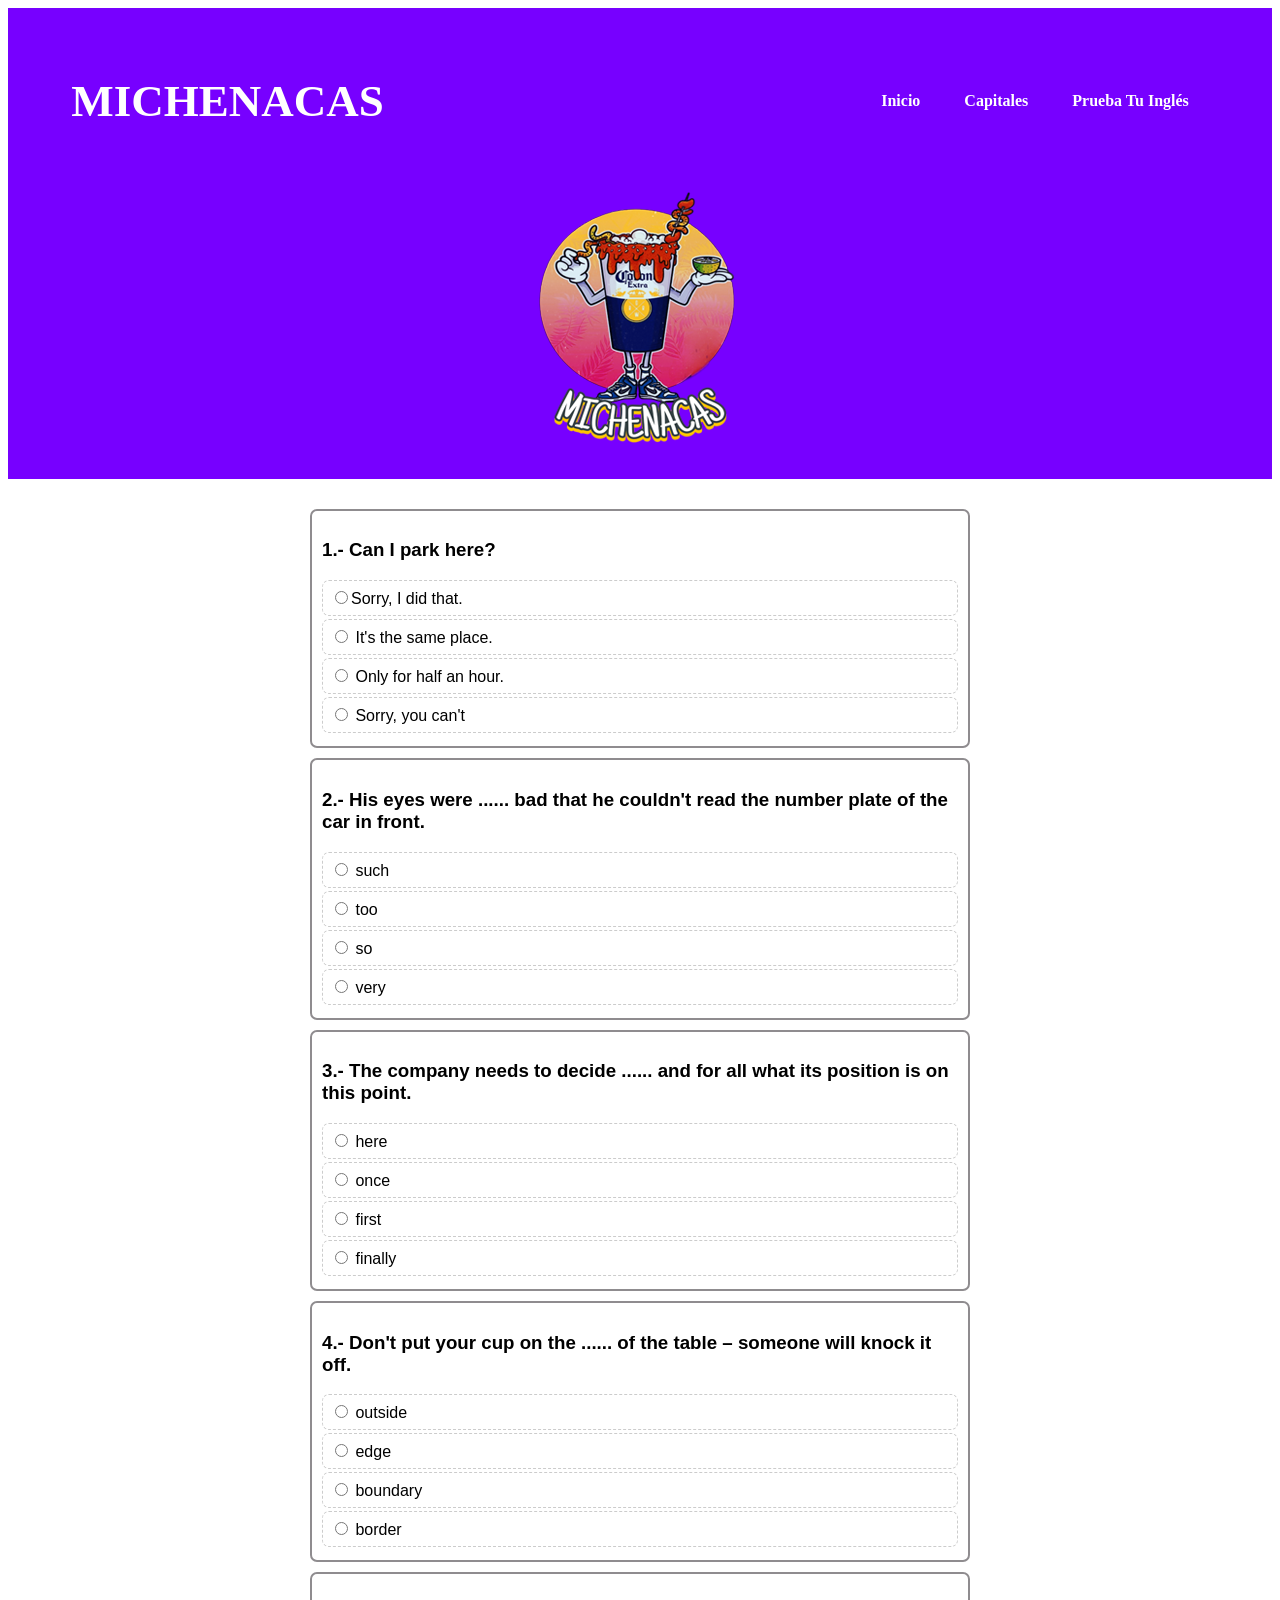
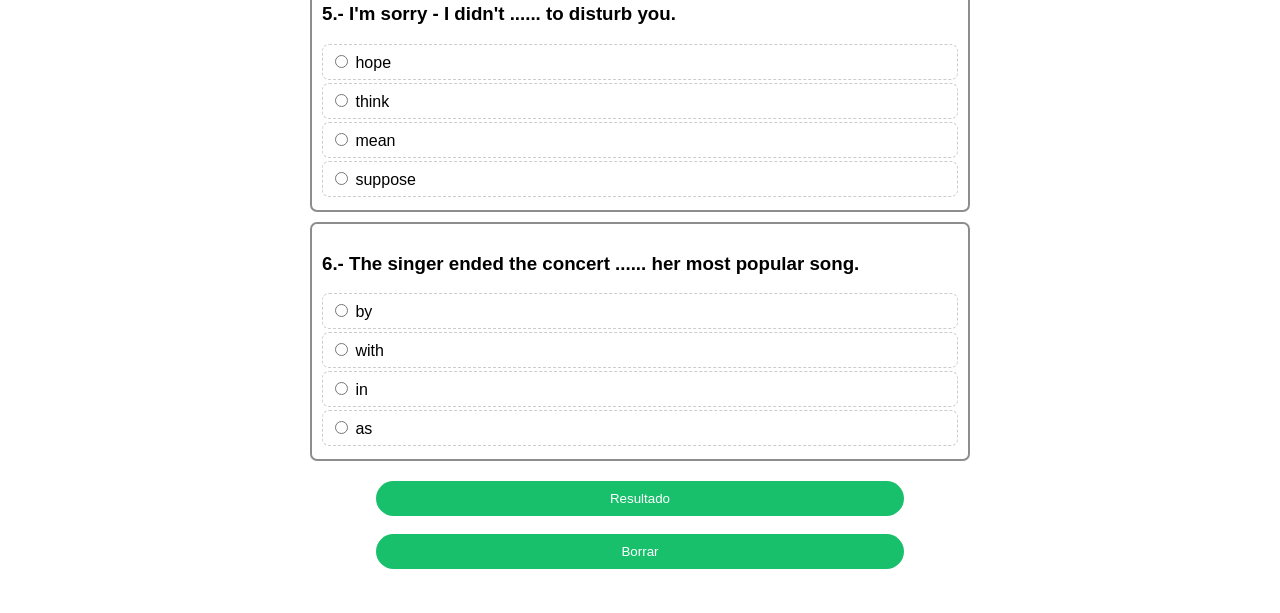
<file: Capitales/cotizadorMicheN.html>
<!DOCTYPE html>
<html lang="en">

<head>
    <meta charset="UTF-8">
    <meta name="viewport" content="width=device-width, initial-scale=1.0">
    <link rel="icon" type="image/x-icon" href="assets/Logo.png" />
    <title>MICHENACAS</title>
    <link rel="stylesheet" href="cssOr/styles2.css">
</head>

<body>
    <header class="content4">
        <nav>
            <h1 class="content5">MICHENACAS</h1>
            <ul>
                <li><a class="content6" href="index.html">Inicio</a></li>
                <li><a class="content6" href="capitales.html">Capitales</a></li>
                <li><a class="content6" href="cuestionario.html">Prueba Tu Inglés</a></li>
            </ul>
        </nav>
        <img src="assets/MICHES.png" alt="">

    </header>
<div class="container1">
        <section id="p0">
            <h3>1.- Can I park here?</h3> <!--Pregunta 1-->
            <label class="content2">
                <input type="radio" value=0 name="p0" >Sorry, I did that.
            </label>
            <label class="content2">
                <input type="radio" value=0 name="p0"> It's the same place.
            </label>
            <label class="content2">
                <input type="radio" value=1 name="p0"> Only for half an hour.
            </label>
            <label class="content2">
                <input type="radio" value=0 name="p0"> Sorry, you can't
            </label>
        </section>

        <section id="p1">
            <h3>2.- His eyes were ...... bad that he couldn't read the number plate of the car in front.</h3> <!--Pregunta 2-->
            <label class="content2">
               <input type="radio" value=0 name="p1"> such
            </label>
            <label class="content2">
                <input type="radio" value=0 name="p1"> too
            </label>
            <label class="content2">
                <input type="radio" value=1 name="p1"> so
            </label>
            <label class="content2">
                <input type="radio" value=0 name="p1"> very
            </label>
        </section>

        <section id="p2">
            <h3>3.- The company needs to decide ...... and for all what its position is on this point.</h3> <!--Pregunta 3-->
            <label class="content2">
                <input type="radio" value=0 name="p2"> here
            </label>
            <label class="content2">
                <input type="radio" value=1 name="p2"> once
            </label>
            <label class="content2">
                <input type="radio" value=0 name="p2"> first
            </label>
            <label class="content2">
                <input type="radio" value=0 name="p2"> finally</label>
        </section>

        <section id="p3">
            <h3>4.- Don't put your cup on the ...... of the table – someone will knock it off.</h3> <!--Pregunta 4-->
            <label class="content2">
                <input type="radio" value=0 name="p3"> outside
            </label>
            <label class="content2">
                <input type="radio" value=1 name="p3"> edge
            </label>
            <label class="content2">
                <input type="radio" value=0 name="p3"> boundary
            </label>
            <label class="content2">
                <input type="radio" value=0 name="p3"> border
            </label>
        </section>

        <section id="p4">
            <h3>5.- I'm sorry - I didn't ...... to disturb you.</h3> <!--Pregunta 5-->
            <label class="content2">
                <input type="radio" value=0 name="p4"> hope
            </label>
            <label class="content2">
                <input type="radio" value=0 name="p4"> think
            </label>
            <label class="content2">
                <input type="radio" value=1 name="p4"> mean
            </label>
            <label class="content2">
                <input type="radio" value=0 name="p4"> suppose
            </label>
        </section>

        <section id="p5">
            <h3>6.- The singer ended the concert ...... her most popular song.</h3> <!--Pregunta 6-->
            <label class="content2">
                <input type="radio" value=0 name="p5"> by
            </label>
            <label class="content2">
                <input type="radio" value=1 name="p5"> with
            </label>
            <label class="content2">
                <input type="radio" value=0 name="p5"> in
            </label>
            <label class="content2">
                <input type="radio" value=0 name="p5"> as
            </label>
        </section>
    
        <h2 id='textosalida'></h2>
    <p><button class="content3" id='sumar'>Resultado</button><br> <button class="content3" id='reset'>Borrar</button></p>  
</div>
<script src="jsOr/scrips.js"></script>
</body>
</file>
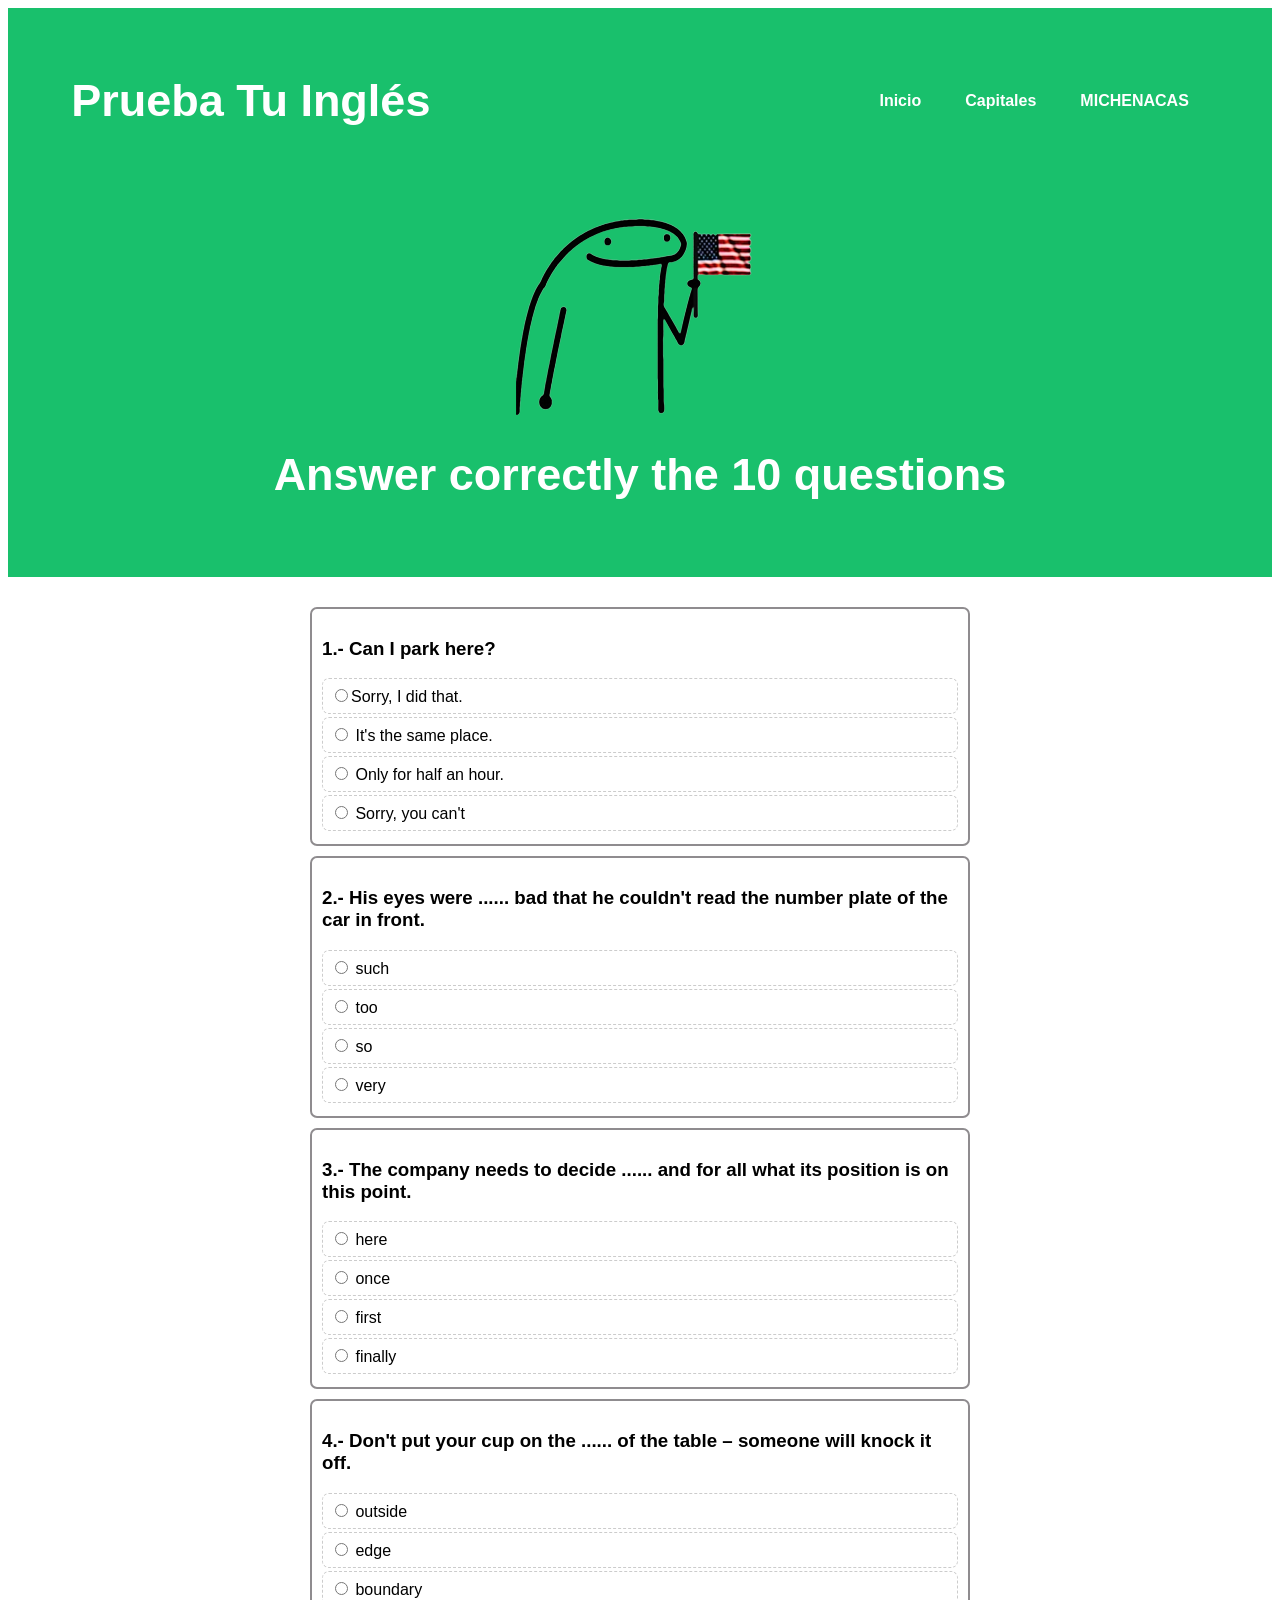
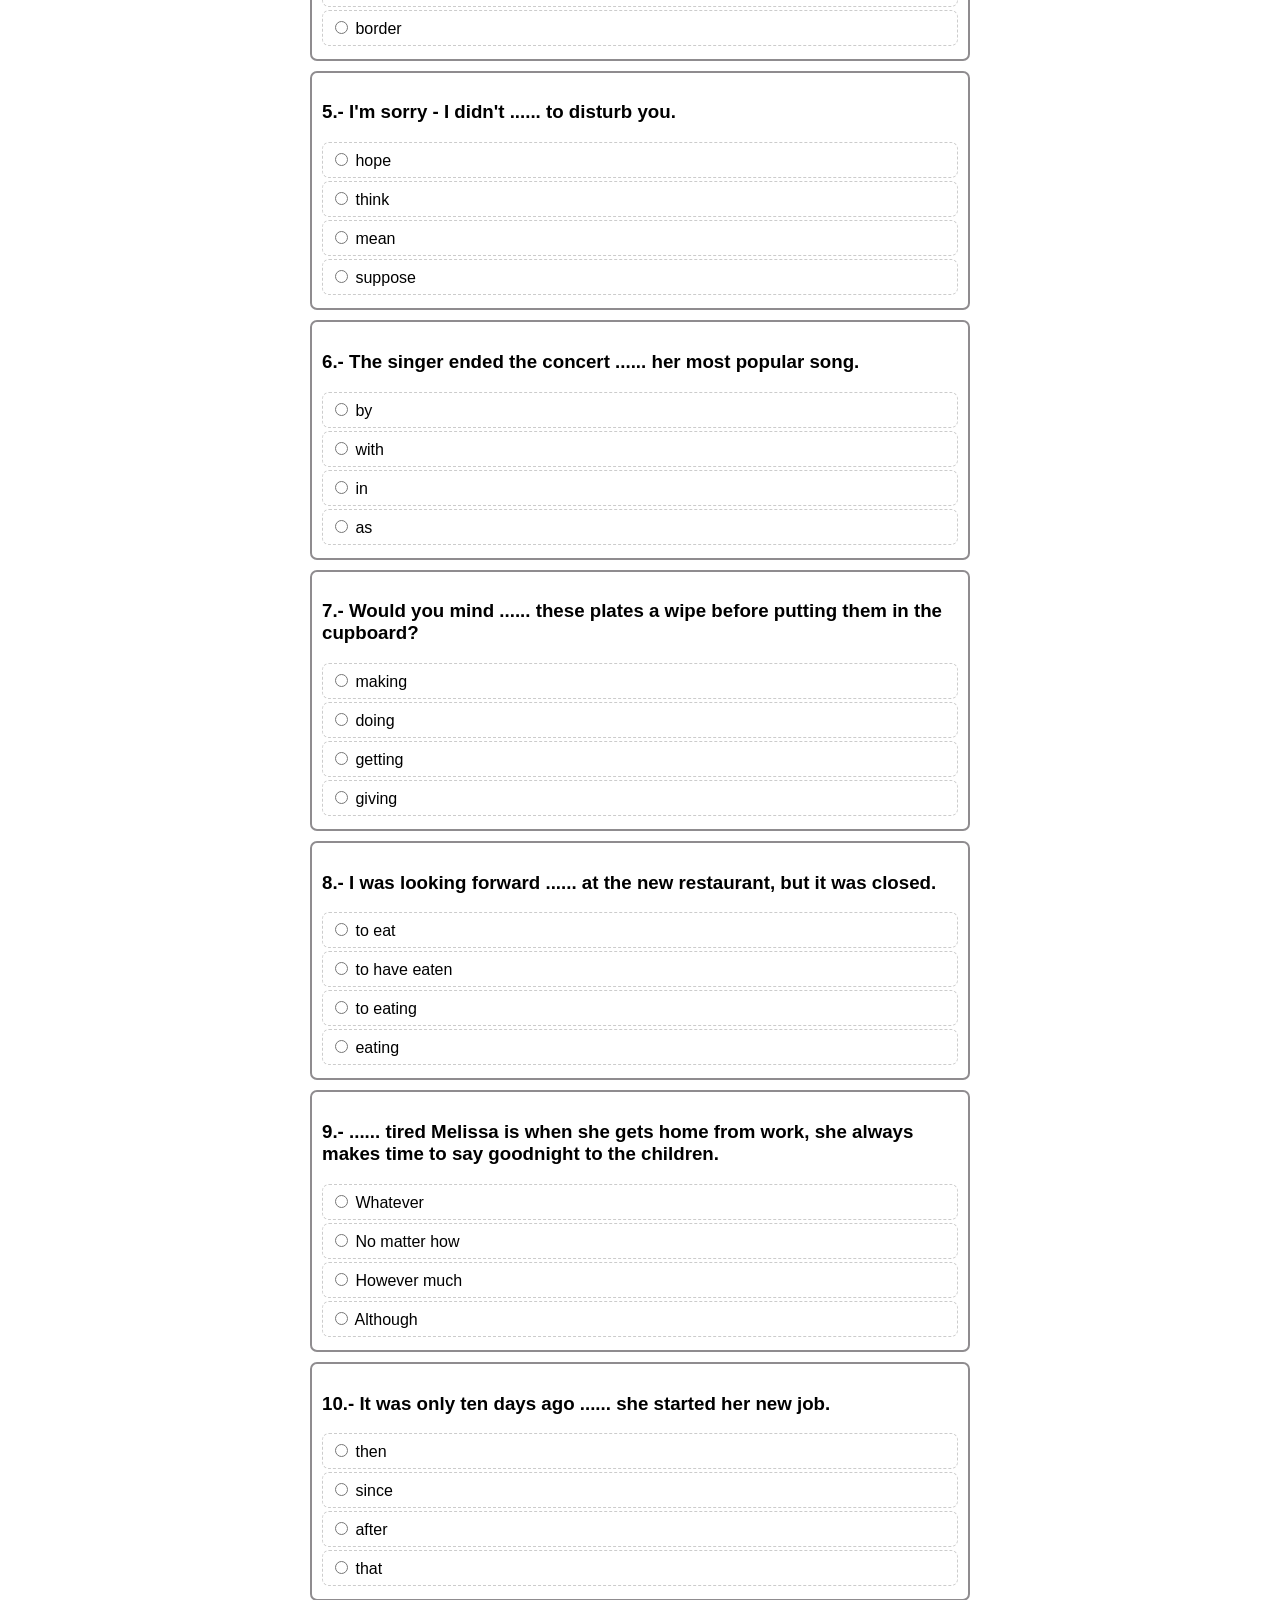
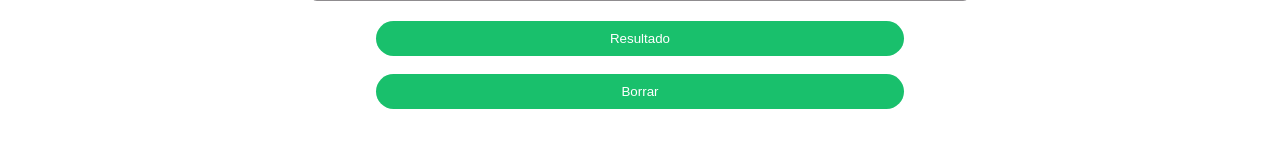
<file: Capitales/cuestionario.html>
<!DOCTYPE html>
<html lang="en">

<head>
    <meta charset="UTF-8">
    <meta name="viewport" content="width=device-width, initial-scale=1.0">
    <link rel="icon" type="image/x-icon" href="assets/Ingles.png" />
    <title>Prueba Tu Inglés</title>
    <link rel="stylesheet" href="cssOr/styles2.css">
</head>

<body>
    <header class="content1">
        <nav>
            <h1>Prueba Tu Inglés</h1>
            <ul>
                <li><a href="index.html">Inicio</a></li>
                <li><a href="capitales.html">Capitales</a></li>
                <li><a href="cotizadorMicheN.html">MICHENACAS</a></li>
            </ul>
        </nav>
        <img src="assets/Ingles.png" alt="">
        <H1>Answer correctly the 10 questions </H2><br><br>
    </header>
<div class="container1">
        <section id="p0">
            <h3>1.- Can I park here?</h3> <!--Pregunta 1-->
            <label class="content2">
                <input type="radio" value=0 name="p0" >Sorry, I did that.
            </label>
            <label class="content2">
                <input type="radio" value=0 name="p0"> It's the same place.
            </label>
            <label class="content2">
                <input type="radio" value=1 name="p0"> Only for half an hour.
            </label>
            <label class="content2">
                <input type="radio" value=0 name="p0"> Sorry, you can't
            </label>
        </section>

        <section id="p1">
            <h3>2.- His eyes were ...... bad that he couldn't read the number plate of the car in front.</h3> <!--Pregunta 2-->
            <label class="content2">
               <input type="radio" value=0 name="p1"> such
            </label>
            <label class="content2">
                <input type="radio" value=0 name="p1"> too
            </label>
            <label class="content2">
                <input type="radio" value=1 name="p1"> so
            </label>
            <label class="content2">
                <input type="radio" value=0 name="p1"> very
            </label>
        </section>

        <section id="p2">
            <h3>3.- The company needs to decide ...... and for all what its position is on this point.</h3> <!--Pregunta 3-->
            <label class="content2">
                <input type="radio" value=0 name="p2"> here
            </label>
            <label class="content2">
                <input type="radio" value=1 name="p2"> once
            </label>
            <label class="content2">
                <input type="radio" value=0 name="p2"> first
            </label>
            <label class="content2">
                <input type="radio" value=0 name="p2"> finally</label>
        </section>

        <section id="p3">
            <h3>4.- Don't put your cup on the ...... of the table – someone will knock it off.</h3> <!--Pregunta 4-->
            <label class="content2">
                <input type="radio" value=0 name="p3"> outside
            </label>
            <label class="content2">
                <input type="radio" value=1 name="p3"> edge
            </label>
            <label class="content2">
                <input type="radio" value=0 name="p3"> boundary
            </label>
            <label class="content2">
                <input type="radio" value=0 name="p3"> border
            </label>
        </section>

        <section id="p4">
            <h3>5.- I'm sorry - I didn't ...... to disturb you.</h3> <!--Pregunta 5-->
            <label class="content2">
                <input type="radio" value=0 name="p4"> hope
            </label>
            <label class="content2">
                <input type="radio" value=0 name="p4"> think
            </label>
            <label class="content2">
                <input type="radio" value=1 name="p4"> mean
            </label>
            <label class="content2">
                <input type="radio" value=0 name="p4"> suppose
            </label>
        </section>

        <section id="p5">
            <h3>6.- The singer ended the concert ...... her most popular song.</h3> <!--Pregunta 6-->
            <label class="content2">
                <input type="radio" value=0 name="p5"> by
            </label>
            <label class="content2">
                <input type="radio" value=1 name="p5"> with
            </label>
            <label class="content2">
                <input type="radio" value=0 name="p5"> in
            </label>
            <label class="content2">
                <input type="radio" value=0 name="p5"> as
            </label>
        </section>

        <section id="p6">
        <h3>7.- Would you mind ...... these plates a wipe before putting them in the cupboard?</h3> <!--Pregunta 7-->
            <label class="content2">
                <input type="radio" value=0 name="p6"> making
            </label>
            <label class="content2">
                <input type="radio" value=0 name="p6"> doing
            </label>
            <label class="content2">
                <input type="radio" value=0 name="p6"> getting
            </label>
            <label class="content2">
                <input type="radio" value=1 name="p6"> giving
            </label>
        </section>


        <section id="p7">
            <h3>8.- I was looking forward ...... at the new restaurant, but it was closed.</h3> <!--Pregunta 8-->
            <label class="content2">
                <input type="radio" value=0 name="p7"> to eat
            </label>
            <label class="content2">
                <input type="radio" value=0 name="p7"> to have eaten
            </label>
            <label class="content2">
                <input type="radio" value=1 name="p7"> to eating
            </label>
            <label class="content2">
                <input type="radio" value=0 name="p7"> eating
            </label>
        </section>


        <section id="p8">
            <h3>9.- ...... tired Melissa is when she gets home from work, she always makes time to say goodnight to the children.</h3> <!--Pregunta 9-->
            <label class="content2">
                <input type="radio" value=0 name="p8"> Whatever
            </label>
            <label class="content2">
                <input type="radio" value=1 name="p8"> No matter how
            </label>
            <label class="content2">
                <input type="radio" value=0 name="p8"> However much
            </label>
            <label class="content2">
                <input type="radio" value=0 name="p8"> Although
            </label>
        </section>


        <section id="p9">
            <h3>10.- It was only ten days ago ...... she started her new job.</h3> <!--Pregunta 10-->
            <label class="content2">
                <input type="radio" value=0 name="p9"> then
            </label>
            <label class="content2">
                <input type="radio" value=0 name="p9"> since
            </label>
            <label class="content2">
                <input type="radio" value=0 name="p9"> after
            </label>
            <label class="content2">
                <input type="radio" value=1 name="p9"> that
            </label>
        </section>
    
    
        <h2 id='textosalida'></h2>
    <p><button class="content3" id='sumar'>Resultado</button><br> <button class="content3" id='reset'>Borrar</button></p>  
</div>
<script src="jsOr/scrips.js"></script>
</body>
</file>
<file: Capitales/cssOr/styles2.css>
*{
    box-sizing: border-box;
    font-family: 'Balsamic Sans';
}

header{
    text-align: center;
    background: #ff9900;
    color: #fff;
    padding: 10px 0;
    font-family: 'Impact', sans-serif;
    
}
.container1{
    max-width: 700px;
    margin: auto;
    padding: 20px;
}
.content1{
    text-align: center;
    background: #19c06c;
    color: #fff;
    padding: 10px 0;
}

.content2{
    display: block;
    padding: 7px;
    border-radius: 7px;
    cursor: pointer;
    border: 1px dashed #ccc;
    margin-bottom: 3px;
}

.content2:hover{
    background: #cec0fc;
}

section{
    border: 2px solid #8f8c8f;
    border-radius: 7px;
    padding: 10px;
    margin: 10px 0;
}

label{
    display: block;
    padding: 7px;
    border-radius: 7px;
    cursor: pointer;
    border: 1px dashed #ff9900;
    margin-bottom: 3px;
    font-family: Arial, sans-serif;
}

.content3{
    width: 80%;
    display: block;
    margin: auto;
    padding: 10px;
    font-family: Arial, sans-serif;

    background-color: #19c06c;
    color: #fff; 
    border: none;
    cursor: pointer;
    border-radius: 20px;
}

.content3:hover{
    background: rgb(136, 255, 0);
    color: #fff;
}


button{
    width: 80%;
    display: block;
    margin: auto;
    padding: 10px;
    font-family: Arial, sans-serif;

    background-color: #ff9900; 
    color: #fff; 
    border: none;
    cursor: pointer;
    border-radius: 20px;
}

button:hover{
    background: rgb(255, 60, 0);
    color: #fff;
}

h2{
    text-align: center;
    font-family: Arial, sans-serif;
}
h3{
    font-family: Arial, sans-serif;
}

select {
    width: 100%;
    padding: 10px;
    font-size: 16px;
    font-family: Arial, sans-serif;
    border: 1px solid #ccc;
    border-radius: 5px;
    background-color: #ff9900; 
    color: #fff; 
    transition: all 0.3s ease;
}


select:hover {
    background-color: rgb(255, 60, 0);
    color: rgb(255, 255, 255);
}


select option {
    background-color: #fff;
    color: #333;
    font-family: Arial, sans-serif;
}


select:focus {
    outline: none;
    border-color: #007bff;
}

nav{
    display: flex;
    align-items: center;
    justify-content: space-between;
    padding-top: 20px;
    padding-left: 5%;
    padding-right: 5%;
    font-weight: bold;
    font-family: Arial, sans-serif;
}

h1{
    color: white;
    font-size: 45px;
    font-family: Helvetica;
}

ul li{
    display: inline-block;
    padding: 0px 20px;
    /* font-family: Helvetica; */
}

a{
    color: white;
    text-decoration: none;
    font-family: Arial, sans-serif;
}

a:hover{
    color: aqua;
}

.content4{
    text-align: center;
    background: #7700ff;
    color: #fff;
    padding: 10px 0;
}

.content5{
    color: rgb(255, 255, 255);
    font-size: 45px;
    font-family: cursive;
}

.content6{
    color: white;
    text-decoration: none;
    font-family: cursive;
}
</file>
